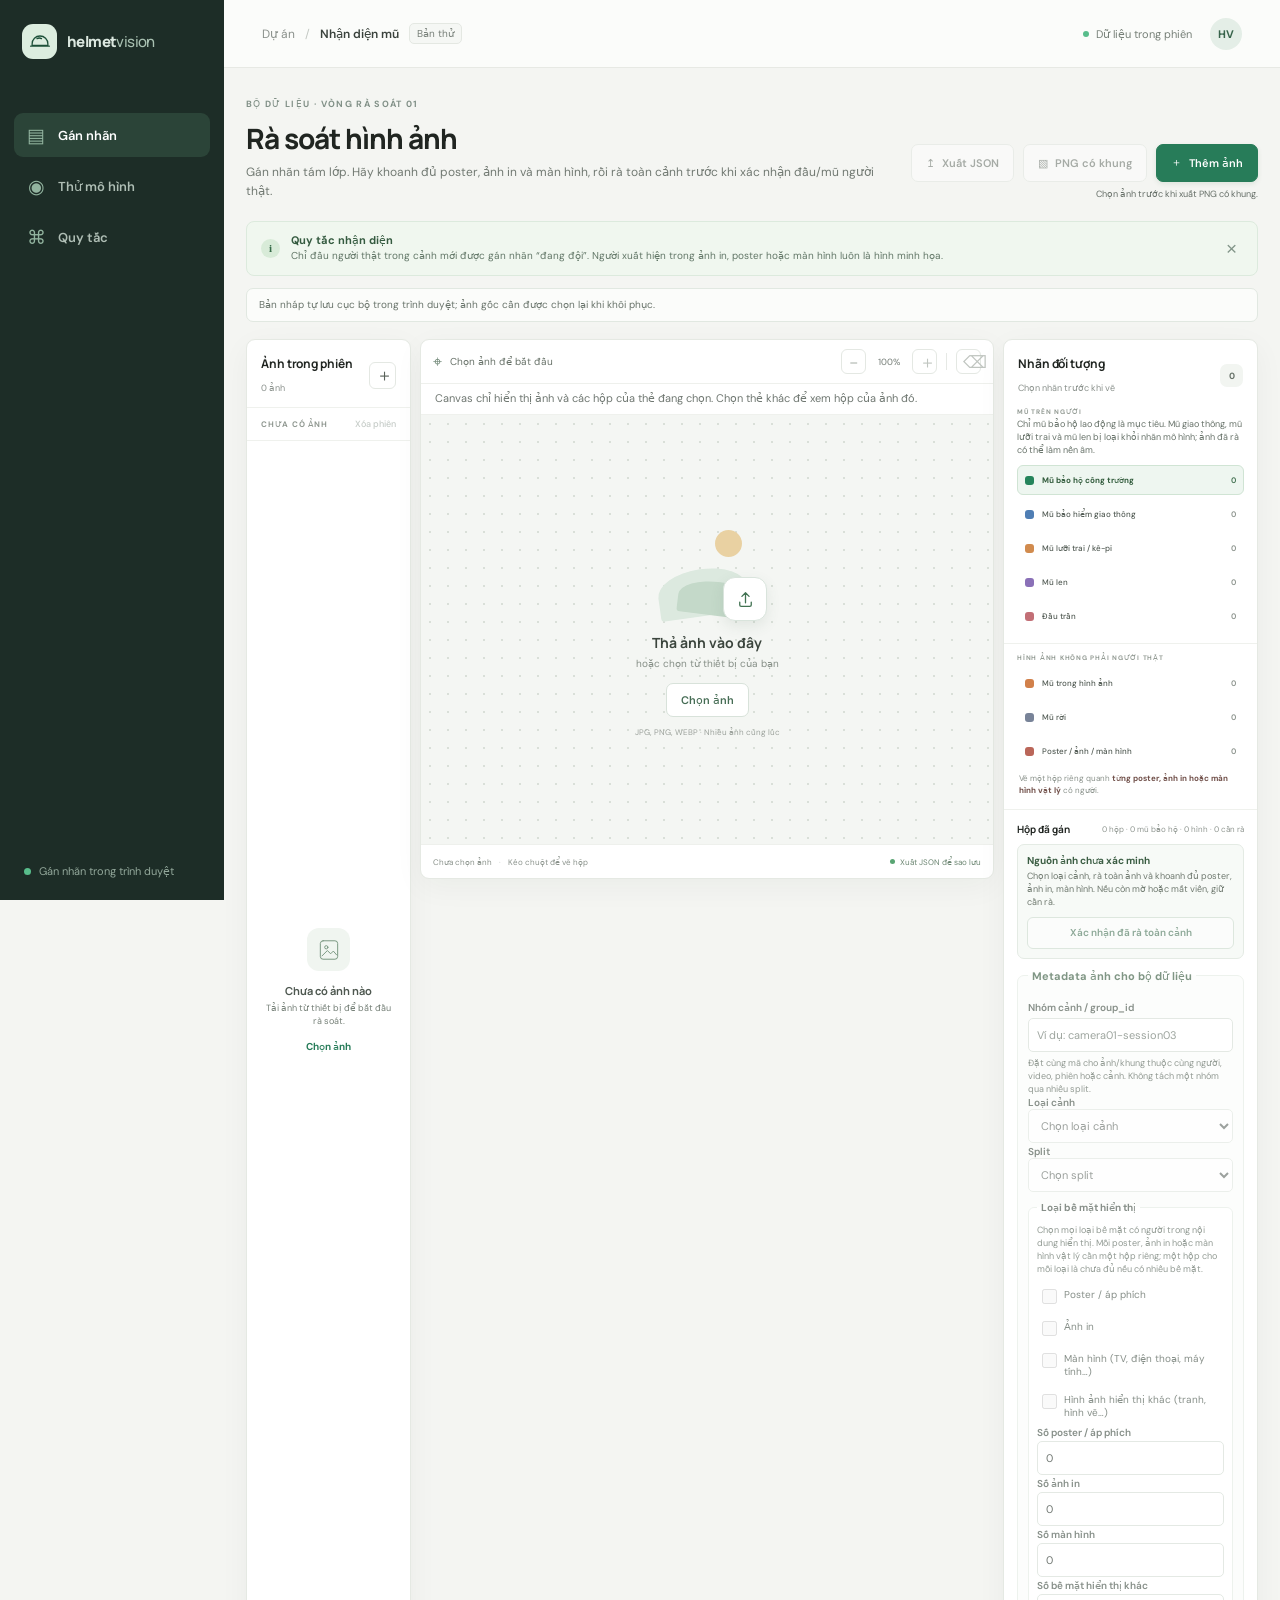
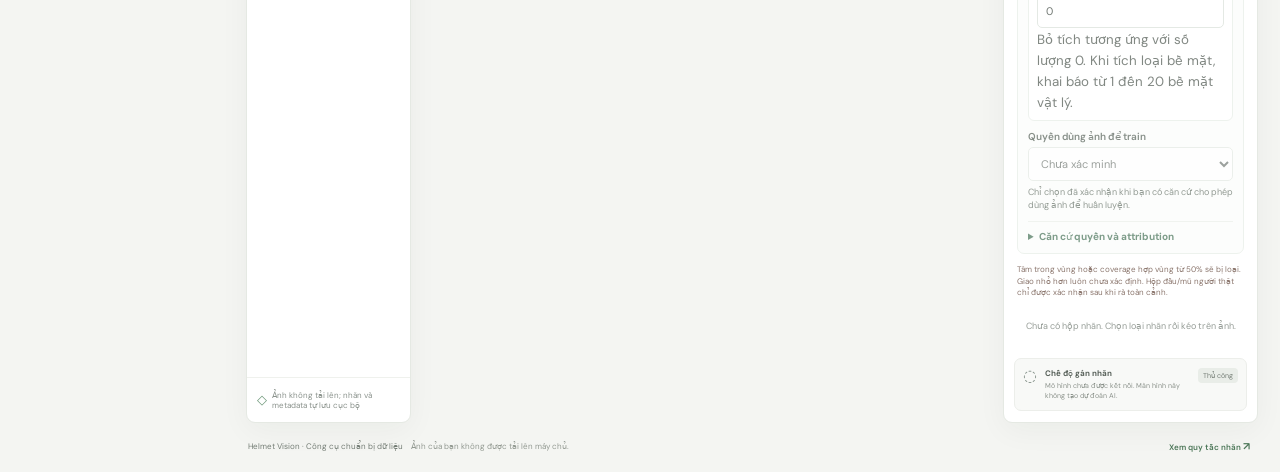
<file: web/index.html>
<!doctype html>
<html lang="vi">
  <head>
    <meta charset="utf-8">
    <meta name="viewport" content="width=device-width, initial-scale=1">
    <meta name="theme-color" content="#f4f5f2">
    <meta name="description" content="Công cụ rà soát và gán nhãn ảnh cho bộ dữ liệu nhận diện mũ bảo hộ.">
    <title>Helmet Vision · Rà soát dữ liệu</title>
    <link rel="stylesheet" href="./styles.css">
    <link rel="stylesheet" href="./readability.css">
  </head>
  <body>
    <div class="app-shell">
      <aside class="rail" aria-label="Điều hướng chính">
        <a class="brand-mark" href="#workspace" aria-label="Helmet Vision, trang làm việc">
          <span class="brand-glyph" aria-hidden="true"><svg viewBox="0 0 32 32"><path d="M5.5 18.5a10.5 10.5 0 0 1 21 0v2H5.5z"/><path d="M3.5 21.5h25M12 11.5c1.8-1 4.2-1 6 0"/></svg></span>
          <span class="brand-word">helmet<span>vision</span></span>
        </a>
        <nav class="rail-nav">
          <a class="rail-link is-active" href="#workspace" aria-current="page"><span class="nav-icon" aria-hidden="true">▤</span><span>Gán nhãn</span></a>
          <a class="rail-link" href="./demo.html"><span class="nav-icon" aria-hidden="true">◉</span><span>Thử mô hình</span></a>
          <a class="rail-link" href="#guide"><span class="nav-icon" aria-hidden="true">⌘</span><span>Quy tắc</span></a>
        </nav>
        <div class="rail-foot"><span class="cloud-dot" aria-hidden="true"></span><span>Gán nhãn trong trình duyệt</span></div>
      </aside>

      <main id="workspace" class="workspace">
        <header class="topbar">
          <div class="breadcrumbs"><span>Dự án</span><span class="crumb-slash">/</span><strong>Nhận diện mũ</strong><span class="version-pill">Bản thử</span></div>
          <div class="topbar-actions"><span class="save-state"><span class="save-dot"></span>Dữ liệu trong phiên</span><button class="avatar" type="button" aria-label="Tài khoản">HV</button></div>
        </header>

        <div class="page-content">
          <section class="page-heading" aria-labelledby="page-title">
            <div><p class="eyebrow">BỘ DỮ LIỆU · VÒNG RÀ SOÁT 01</p><h1 id="page-title">Rà soát hình ảnh</h1><p class="heading-copy">Gán nhãn tám lớp. Hãy khoanh đủ poster, ảnh in và màn hình, rồi rà toàn cảnh trước khi xác nhận đầu/mũ người thật.</p></div>
            <div class="heading-action-group"><div class="heading-actions"><button id="export-json" class="button button-quiet" type="button" disabled><span aria-hidden="true">↥</span> Xuất JSON</button><button id="export-overlay" class="button button-quiet" type="button" disabled aria-describedby="overlay-export-help overlay-export-status" title="PNG xem lại chỉ được tạo cục bộ; trạng thái quyền lấy từ metadata từng ảnh."><span aria-hidden="true">▧</span> PNG có khung</button><span id="overlay-export-help" class="visually-hidden">Tải ảnh đang chọn với mọi khung đã rà. PNG chỉ dùng xem lại; metadata có thể lưu user-declared permission nhưng không tự xác minh nguồn hoặc thẩm quyền cấp quyền.</span><label class="button button-primary" for="file-input"><span aria-hidden="true">＋</span> Thêm ảnh</label><input id="file-input" class="visually-hidden" type="file" accept=".jpg,.jpeg,.png,.webp,image/jpeg,image/png,image/webp" multiple></div><p id="overlay-export-status" class="overlay-export-status" role="status" aria-live="polite">Chọn ảnh đã rà xong có nhãn để xuất PNG.</p></div>
          </section>

          <div class="notice" role="note"><span class="notice-icon" aria-hidden="true">i</span><p><strong>Quy tắc nhận diện</strong><span>Chỉ đầu người thật trong cảnh mới được gán nhãn “đang đội”. Người xuất hiện trong ảnh in, poster hoặc màn hình luôn là hình minh họa.</span></p><button id="dismiss-notice" type="button" aria-label="Ẩn ghi chú">×</button></div>

          <section class="draft-tools" aria-label="Bản nháp gán nhãn">
            <p id="draft-status" role="status" aria-live="polite">Bản nháp tự lưu trong trình duyệt; khi khôi phục, hãy chọn lại ảnh gốc.</p>
            <div class="draft-actions">
              <button id="restore-draft" class="button button-quiet" type="button" hidden>Khôi phục bản nháp</button>
              <button id="discard-draft" class="text-button" type="button" hidden>Xóa bản nháp đã lưu</button>
              <input id="restore-file-input" class="visually-hidden" type="file" accept=".jpg,.jpeg,.png,.webp,image/jpeg,image/png,image/webp" multiple>
            </div>
          </section>

          <section class="review-layout" aria-label="Không gian gán nhãn">
            <aside class="asset-panel panel">
              <div class="panel-title-row"><div><h2>Ảnh trong phiên</h2><span id="asset-count" class="subtle-text">0 ảnh</span></div><button class="icon-button" id="add-images-small" type="button" aria-label="Thêm ảnh">＋</button></div>
              <div class="asset-toolbar"><span id="review-count">CHƯA CÓ ẢNH</span><button id="clear-images" type="button" class="text-button" disabled>Xóa phiên</button></div>
              <div id="asset-list" class="asset-list" aria-live="polite"></div>
              <div id="empty-assets" class="empty-assets"><div class="empty-icon" aria-hidden="true"><svg viewBox="0 0 48 48"><rect x="8" y="7" width="32" height="34" rx="5"/><circle cx="19" cy="19" r="3"/><path d="m11 35 10-10 6 6 5-5 6 7"/></svg></div><p>Chưa có ảnh nào</p><span>Tải ảnh từ thiết bị để bắt đầu rà soát.</span><label for="file-input" class="text-link">Chọn ảnh</label></div>
              <div class="asset-footer"><span class="tiny-shield" aria-hidden="true">◇</span>Ảnh không tải lên; nhãn và metadata tự lưu cục bộ</div>
            </aside>

            <section class="canvas-panel panel" aria-label="Ảnh và hộp nhãn">
              <div class="canvas-toolbar"><div class="tool-group"><span class="tool-indicator" aria-hidden="true">⌖</span><span id="canvas-mode">Chọn ảnh để bắt đầu</span></div><div class="canvas-actions"><button id="zoom-out" class="icon-button" type="button" aria-label="Thu nhỏ" disabled>−</button><span id="zoom-level" class="zoom-label">100%</span><button id="zoom-in" class="icon-button" type="button" aria-label="Phóng to" disabled>＋</button><span class="toolbar-divider"></span><button id="delete-box" class="icon-button danger-icon" type="button" aria-label="Xóa nhãn đang chọn" disabled>⌫</button></div></div>
              <p id="canvas-selection-hint" class="canvas-selection-hint">Canvas chỉ hiển thị ảnh và các hộp của thẻ đang chọn. Chọn thẻ khác để xem hộp của ảnh đó.</p>
              <div id="drop-zone" class="canvas-stage">
                <canvas id="image-canvas" tabindex="0" aria-label="Ảnh. Kéo trên ảnh để vẽ hộp nhãn. Nhấn Delete để xóa hộp đang chọn." aria-describedby="canvas-selection-hint" hidden></canvas>
                <div id="canvas-empty" class="canvas-empty"><div class="upload-illustration" aria-hidden="true"><span class="upload-sun"></span><span class="upload-hill upload-hill-back"></span><span class="upload-hill upload-hill-front"></span><span class="upload-frame"><svg viewBox="0 0 32 32"><path d="M16 22V8m0 0-5 5m5-5 5 5M8 21v4a2 2 0 0 0 2 2h12a2 2 0 0 0 2-2v-4"/></svg></span></div><h3>Thả ảnh vào đây</h3><p>hoặc chọn từ thiết bị của bạn</p><label class="button button-outline" for="file-input">Chọn ảnh</label><span class="format-note">JPG, PNG, WEBP · Nhiều ảnh cùng lúc</span></div>
                <div id="box-help" class="box-help" hidden>Kéo để vẽ · Shift + kéo để vẽ hộp chồng · Kéo hộp để di chuyển · U rà lại / xác nhận · Delete để xóa</div>
              </div>
              <div class="canvas-footer"><span id="image-dimensions">Chưa chọn ảnh</span><span class="footer-separator">·</span><span>Kéo chuột để vẽ hộp</span><span class="footer-spacer"></span><span class="unsaved-indicator"><i></i> Xuất JSON để sao lưu</span></div>
            </section>

            <aside class="labels-panel panel" aria-label="Nhãn và đối tượng">
              <div class="panel-title-row label-panel-heading"><div><h2>Nhãn đối tượng</h2><span class="subtle-text">Chọn nhãn trước khi vẽ</span></div><span id="box-count" class="count-badge">0</span></div>
              <div class="label-section"><p class="section-kicker">MŨ TRÊN NGƯỜI</p><p class="target-label-hint">Chỉ mũ bảo hộ lao động là mục tiêu. Mũ giao thông, mũ lưỡi trai và mũ len bị loại khỏi nhãn mô hình; ảnh đã rà có thể làm nền âm.</p><div id="worn-labels" class="label-options"></div></div>
              <div class="label-section secondary-section"><p class="section-kicker">HÌNH ẢNH KHÔNG PHẢI NGƯỜI THẬT</p><div id="nonperson-labels" class="label-options"></div><p class="region-hint">Vẽ một hộp riêng quanh <strong>từng poster, ảnh in hoặc màn hình vật lý</strong> có người.</p></div>
              <div class="annotation-section">
                <div class="annotation-heading"><h3>Hộp đã gán</h3><span id="annotation-total">0 đối tượng</span></div>
                <div id="image-review-status" class="source-review" role="group" aria-labelledby="image-review-title" hidden>
                  <div class="source-review-copy"><strong id="image-review-title">Ảnh chưa rà</strong><span>Tiến độ tự lưu trong bản nháp và được đưa vào JSON v7 khi xuất. Xác nhận rà ảnh không thay cho quyền sử dụng. Ảnh trống chỉ xác nhận sau khi nguồn đã rà toàn cảnh; ảnh có nhãn cần xác nhận đã rà hết ảnh sau khi xử lý mọi hộp và nguồn đã rõ.</span></div>
                  <button id="mark-reviewed-no-labels" type="button" aria-pressed="false">Xác nhận đã rà: không có nhãn</button>
                  <button id="mark-reviewed-with-labels" type="button" aria-pressed="false" hidden>Xác nhận đã rà hết nhãn trong ảnh</button>
                </div>
                <div class="source-review" role="group" aria-labelledby="scene-review-title">
                  <div class="source-review-copy"><strong id="scene-review-title">Nguồn ảnh chưa xác minh</strong><span id="scene-review-status">Rà toàn ảnh và khoanh riêng từng poster, ảnh in, màn hình có người. Nếu còn mờ hoặc mất viền, giữ cần rà.</span></div>
                  <label id="other-scene-review-row" class="other-scene-review" hidden><input id="other-scene-review" type="checkbox"><span>Đã rà toàn ảnh gốc: không có người trong poster, ảnh in hoặc màn hình.</span></label>
                  <button id="review-scene" type="button" aria-pressed="false" disabled>Xác nhận đã rà toàn cảnh</button>
                </div>
                <fieldset id="depiction-region-surface-group" class="surface-type-fieldset region-surface-fieldset" aria-describedby="depiction-region-surface-help depiction-region-surface-error" hidden disabled>
                  <legend>Gán bề mặt vật lý cho vùng</legend>
                  <label for="depiction-region-surface-type">Bề mặt vật lý của hộp đang chọn hoặc hộp tiếp theo</label>
                  <select id="depiction-region-surface-type" aria-required="true">
                    <option value="">Chọn bề mặt cụ thể</option>
                  </select>
                  <p id="depiction-region-surface-help" class="surface-type-help">Mỗi poster, ảnh in hoặc màn hình thật cần một hộp riêng. Chọn đúng bản thể trong inventory; chọn một vùng trong danh sách để sửa liên kết.</p>
                  <p id="depiction-region-surface-error" class="surface-type-error" role="alert" hidden></p>
                </fieldset>
                <fieldset id="dataset-metadata" class="dataset-metadata" disabled>
                  <legend>Metadata ảnh cho bộ dữ liệu</legend>
                  <label for="image-group-id">Nhóm cảnh / group_id</label>
                  <input id="image-group-id" type="text" maxlength="160" autocomplete="off" placeholder="Ví dụ: camera01-session03">
                  <small>Đặt cùng mã cho ảnh/khung thuộc cùng người, video, phiên hoặc cảnh. Không tách một nhóm qua nhiều split.</small>
                  <div class="dataset-meta-grid">
                    <label for="image-scene-type">Loại cảnh
                      <select id="image-scene-type">
                        <option value="">Chọn loại cảnh</option>
                        <option value="depiction_only">Chỉ có nội dung hiển thị</option>
                        <option value="mixed_scene">Cảnh thật cùng nội dung hiển thị</option>
                        <option value="other">Cảnh khác</option>
                      </select>
                    </label>
                    <label for="image-split">Split
                      <select id="image-split">
                        <option value="">Chọn split</option>
                        <option value="train">Train</option>
                        <option value="val">Validation</option>
                        <option value="test">Test khóa</option>
                      </select>
                    </label>
                  </div>
                  <fieldset id="depiction-surface-group" class="surface-type-fieldset" aria-describedby="surface-type-help surface-count-help depiction-surface-error">
                    <legend>Loại bề mặt hiển thị</legend>
                    <p id="surface-type-help" class="surface-type-help">Chọn mọi loại bề mặt có người trong nội dung hiển thị. Mỗi poster, ảnh in hoặc màn hình vật lý cần một hộp riêng; một hộp cho mỗi loại là chưa đủ nếu có nhiều bề mặt.</p>
                    <div class="surface-type-options">
                      <label><input type="checkbox" name="depiction_surface_type" value="poster"><span>Poster / áp phích</span></label>
                      <label><input type="checkbox" name="depiction_surface_type" value="printed_photo"><span>Ảnh in</span></label>
                      <label><input type="checkbox" name="depiction_surface_type" value="screen"><span>Màn hình (TV, điện thoại, máy tính…)</span></label>
                      <label><input type="checkbox" name="depiction_surface_type" value="other_depiction"><span>Hình ảnh hiển thị khác (tranh, hình vẽ…)</span></label>
                    </div>
                    <div class="dataset-meta-grid surface-count-grid">
                      <label for="surface-count-poster">Số poster / áp phích</label>
                      <input id="surface-count-poster" type="number" name="depiction_surface_count" data-surface-type="poster" min="0" max="20" step="1" value="0" aria-describedby="surface-count-help" disabled>
                      <label for="surface-count-printed-photo">Số ảnh in</label>
                      <input id="surface-count-printed-photo" type="number" name="depiction_surface_count" data-surface-type="printed_photo" min="0" max="20" step="1" value="0" aria-describedby="surface-count-help" disabled>
                      <label for="surface-count-screen">Số màn hình</label>
                      <input id="surface-count-screen" type="number" name="depiction_surface_count" data-surface-type="screen" min="0" max="20" step="1" value="0" aria-describedby="surface-count-help" disabled>
                      <label for="surface-count-other">Số bề mặt hiển thị khác</label>
                      <input id="surface-count-other" type="number" name="depiction_surface_count" data-surface-type="other_depiction" min="0" max="20" step="1" value="0" aria-describedby="surface-count-help" disabled>
                    </div>
                    <small id="surface-count-help">Bỏ tích tương ứng với số lượng 0. Khi tích loại bề mặt, khai báo từ 1 đến 20 bề mặt vật lý.</small>
                    <p id="depiction-surface-error" class="surface-type-error" role="alert" hidden>Chọn ít nhất một loại bề mặt cho cảnh hoặc nhãn hình ảnh này trước khi rà nguồn và xuất.</p>
                  </fieldset>
                  <label for="image-training-use">Quyền dùng ảnh để train</label>
                  <select id="image-training-use">
                    <option value="unknown">Chưa xác minh</option>
                    <option value="approved">Đã xác nhận được phép</option>
                    <option value="not_allowed">Không được phép</option>
                  </select>
                  <small>Chỉ chọn đã xác nhận khi bạn có căn cứ cho phép dùng ảnh để huấn luyện.</small>
                  <details class="image-rights-details">
                    <summary>Căn cứ quyền và attribution</summary>
                    <label for="image-rights-basis">Căn cứ</label>
                    <select id="image-rights-basis">
                      <option value="">Chọn căn cứ</option>
                      <option value="owned">Ảnh do mình sở hữu/tự chụp</option>
                      <option value="permission">Có văn bản cho phép</option>
                      <option value="license">Giấy phép sử dụng</option>
                      <option value="public_domain">Phạm vi công cộng</option>
                    </select>
                    <label for="image-source-reference">Nguồn hoặc nơi lưu căn cứ</label>
                    <input id="image-source-reference" type="text" maxlength="2048" autocomplete="off" placeholder="URL hoặc mã tham chiếu">
                    <small>Bắt buộc cho mọi căn cứ. Nếu chọn giấy phép, điền thêm mã giấy phép và attribution.</small>
                    <label for="image-license-id">Mã giấy phép</label>
                    <input id="image-license-id" type="text" maxlength="160" autocomplete="off" placeholder="Ví dụ: CC BY 4.0">
                    <label for="image-attribution">Attribution cần giữ</label>
                    <input id="image-attribution" type="text" maxlength="512" autocomplete="off" placeholder="Tác giả / nguồn / nội dung ghi công">
                    <small>Đây là thông tin do người rà khai báo, không phải bước xác minh pháp lý tự động.</small>
                  </details>
                </fieldset>
                <p class="count-rule">Tâm trong vùng hoặc coverage hợp vùng từ 50% sẽ bị loại. Giao nhỏ hơn luôn chưa xác định. Hộp đầu/mũ người thật chỉ được xác nhận sau khi rà toàn cảnh.</p>
                <div id="annotation-list" class="annotation-list" aria-live="polite"><div class="annotation-empty">Chưa có hộp nhãn. Chọn loại nhãn rồi kéo trên ảnh.</div></div>
              </div>
              <div class="model-status"><span class="status-icon" aria-hidden="true">◌</span><p><strong>Chế độ gán nhãn</strong><span>Mô hình chưa được kết nối. Màn hình này không tạo dự đoán AI.</span></p><span class="status-tag">Thủ công</span></div>
            </aside>
          </section>
          <footer class="page-footer"><span>Helmet Vision · Công cụ chuẩn bị dữ liệu</span><span>Ảnh của bạn không được tải lên máy chủ.</span><button id="open-guide" type="button">Xem quy tắc nhãn <span aria-hidden="true">↗</span></button></footer>
        </div>
      </main>
    </div>

    <dialog id="guide-dialog" class="guide-dialog" aria-labelledby="guide-title">
      <div class="guide-head"><div><p class="eyebrow">QUY TẮC GÁN NHÃN</p><h2 id="guide-title">Phân biệt người thật và hình ảnh</h2></div><button id="close-guide" class="icon-button" type="button" aria-label="Đóng">×</button></div>
      <p class="guide-intro">Khai báo từng poster, ảnh in hoặc màn hình vật lý có người và vẽ một hộp riêng cho mỗi bề mặt; không chỉ vẽ một hộp cho mỗi loại. Nếu không rõ ranh giới hoặc bề mặt mất viền, giữ trạng thái cần rà.</p>
      <div class="guide-rule"><span class="guide-mark real">01</span><p><strong>Người thật đang đội mũ</strong><span>Ghi loại mũ để rà soát; chỉ mũ bảo hộ lao động được xuất thành nhãn mục tiêu, các loại còn lại trở thành nền âm.</span></p></div>
      <div class="guide-rule"><span class="guide-mark depicted">02</span><p><strong>Poster, ảnh in hoặc màn hình</strong><span>Kể cả poster có hình người đội mũ, gán là “Hình trên poster / màn hình”. Không tính là người đang đội mũ.</span></p></div>
      <div class="guide-rule"><span class="guide-mark loose">03</span><p><strong>Mũ rời</strong><span>Mũ đang cầm, treo hoặc đặt riêng được gán “Mũ rời”. Không suy ra người đang đội.</span></p></div>
      <div class="guide-rule"><span class="guide-mark unsure">?</span><p><strong>Không đủ bằng chứng</strong><span>Chọn “Chưa xác định”. Nhãn này sẽ bị loại khỏi nhãn YOLO cho tới khi được rà lại.</span></p></div>
      <button id="guide-done" class="button button-primary guide-done" type="button">Đã hiểu</button>
    </dialog>
    <div id="toast" class="toast" role="status" aria-live="polite"></div>
    <script src="./app.js"></script>
  </body>
</html>
</file>
<file: web/styles.css>
@import url('https://fonts.googleapis.com/css2?family=DM+Sans:wght@400;500;600;700&family=Manrope:wght@400;500;600;700;800&display=swap');

:root{font-family:'DM Sans',Arial,sans-serif;color:#202521;background:#f4f5f2;font-synthesis:none;text-rendering:optimizeLegibility;--ink:#202521;--muted:#7a817b;--line:#e6e9e3;--paper:#fff;--green:#20805c;--green-dark:#196548;--green-soft:#e8f4ed;--orange:#dd8854;--blue:#557daf;--purple:#8470b3;--yellow:#c59b3d;--rose:#bf7270;--slate:#777e85;--shadow:0 8px 30px rgba(27,41,32,.045)}*{box-sizing:border-box}[hidden]{display:none!important}body{margin:0;min-width:360px;min-height:100vh}.app-shell{min-height:100vh}.rail{position:fixed;inset:0 auto 0 0;width:224px;background:#1d2d27;color:#dce8e0;padding:24px 14px 20px;display:flex;flex-direction:column;z-index:5}.brand-mark{display:flex;align-items:center;gap:10px;padding:0 8px;color:inherit;text-decoration:none}.brand-glyph{display:grid;place-items:center;width:35px;height:35px;border-radius:11px;background:#dceddf;color:#1d5039}.brand-glyph svg{width:24px;fill:none;stroke:currentColor;stroke-width:1.7;stroke-linecap:round;stroke-linejoin:round}.brand-word{font-family:Manrope,sans-serif;font-size:15px;font-weight:800;letter-spacing:-.6px}.brand-word span{font-weight:500;color:#a9c1b2}.rail-nav{display:grid;gap:7px;margin-top:54px}.rail-link{height:44px;padding:0 12px;border-radius:9px;display:flex;align-items:center;gap:12px;color:#afbeb5;text-decoration:none;font-size:13px;font-weight:600;transition:background .18s,color .18s}.rail-link:hover{background:#273c33;color:#f5faf7}.rail-link.is-active{background:#2b4438;color:#fff}.nav-icon{display:grid;place-items:center;width:20px;color:#92b49f;font-size:19px}.rail-foot{margin-top:auto;padding:12px 10px 2px;display:flex;align-items:center;gap:8px;color:#93a89b;font-size:11px}.cloud-dot,.save-dot{width:7px;height:7px;border-radius:50%;background:#58bd8b}.workspace{margin-left:224px;min-height:100vh}.topbar{height:68px;border-bottom:1px solid #e7e9e4;background:#fbfcfa;display:flex;align-items:center;justify-content:space-between;padding:0 clamp(22px,3vw,48px)}.breadcrumbs{display:flex;align-items:center;gap:10px;color:#8a908b;font-size:12px}.breadcrumbs strong{color:#3a423c;font-weight:600}.crumb-slash{color:#c2c7c2}.version-pill{border:1px solid #e4e8e2;background:#f5f7f4;border-radius:5px;padding:3px 7px;color:#767e77;font-size:10px}.topbar-actions{display:flex;align-items:center;gap:18px}.save-state{display:flex;align-items:center;gap:7px;color:#778078;font-size:11px}.save-dot{width:6px;height:6px}.avatar{border:0;background:#e4eee7;color:#37634a;border-radius:50%;width:32px;height:32px;font:700 11px 'DM Sans';cursor:pointer}.page-content{max-width:1710px;margin:0 auto;padding:30px clamp(22px,3vw,48px) 18px}.page-heading{display:flex;justify-content:space-between;align-items:flex-end;gap:20px;margin-bottom:21px}.eyebrow{font-size:9px;letter-spacing:1.35px;font-weight:700;color:#819087;margin:0 0 9px}.page-heading h1{font-family:Manrope,sans-serif;font-size:28px;letter-spacing:-1px;margin:0 0 6px;font-weight:750}.heading-copy{font-size:12px;color:#717972;margin:0;line-height:1.55}.heading-actions{display:flex;align-items:center;gap:9px;flex-shrink:0}.button{height:38px;border-radius:7px;padding:0 14px;display:inline-flex;align-items:center;justify-content:center;gap:7px;text-decoration:none;font:600 11px 'DM Sans';cursor:pointer;transition:background .18s,border-color .18s,transform .18s}.button:active{transform:translateY(1px)}.button-primary{background:#277c59;border:1px solid #277c59;color:#fff;box-shadow:0 2px 5px #1d54311a}.button-primary:hover{background:#206d4d}.button-quiet{background:#fff;border:1px solid #dfe4de;color:#525b54}.button-quiet:hover,.button-outline:hover{background:#f5f8f5;border-color:#b9c8bd}.button-quiet:disabled{opacity:.48;cursor:not-allowed}.button-outline{height:34px;border:1px solid #d8e2da;background:#fff;color:#456c54}.visually-hidden{position:absolute;width:1px;height:1px;padding:0;margin:-1px;overflow:hidden;clip:rect(0,0,0,0);white-space:nowrap;border:0}.visually-hidden:focus-visible+label{outline:3px solid #84bc9b;outline-offset:3px}.notice{display:flex;align-items:center;gap:11px;padding:11px 14px;border:1px solid #dceadd;border-radius:8px;background:#f0f7ef;margin-bottom:17px;color:#3f6748}.notice-icon{display:grid;place-items:center;flex:0 0 19px;height:19px;border-radius:50%;background:#d8ebd8;color:#376b48;font:700 11px Georgia}.notice p{display:grid;gap:2px;margin:0;flex:1}.notice strong{font-size:11px;font-weight:700;color:#355b40}.notice p span{font-size:10px;color:#627767;line-height:1.45}.notice>button{border:0;background:none;color:#819488;font-size:19px;line-height:1;cursor:pointer}.review-layout{display:grid;grid-template-columns:190px minmax(420px,1fr) 286px;gap:12px;min-height:calc(100vh - 285px);align-items:stretch}.panel{background:#fff;border:1px solid #e5e9e3;border-radius:9px;box-shadow:var(--shadow);min-width:0}.asset-panel{display:flex;flex-direction:column;min-height:540px}.panel-title-row{display:flex;align-items:center;justify-content:space-between;padding:15px 14px 11px}.panel-title-row h2{font:700 12px Manrope,sans-serif;margin:0 0 3px;letter-spacing:-.1px}.subtle-text{font-size:9px;color:#8a918c}.icon-button{width:27px;height:27px;border:1px solid #e4e8e3;border-radius:6px;background:#fff;color:#59625a;display:grid;place-items:center;font:500 17px 'DM Sans';cursor:pointer;transition:background .15s,border-color .15s}.icon-button:hover:not(:disabled){background:#f2f6f3;border-color:#c8d5cb}.icon-button:disabled{color:#c0c5c0;cursor:not-allowed}.asset-toolbar{display:flex;align-items:center;justify-content:space-between;padding:10px 14px;border-top:1px solid #eff1ed;border-bottom:1px solid #eff1ed}.asset-toolbar>span{font-size:8px;letter-spacing:.8px;color:#909891;font-weight:700}.text-button{border:0;background:none;font:500 9px 'DM Sans';color:#718076;padding:0;cursor:pointer}.text-button:disabled{opacity:.4;cursor:not-allowed}.asset-list{display:grid;align-content:start;gap:7px;padding:8px;max-height:calc(100vh - 495px);overflow:auto}.asset-item{position:relative;display:grid;grid-template-columns:50px minmax(0,1fr) auto;gap:9px;align-items:center;padding:7px;border:1px solid transparent;background:#fff;border-radius:7px;text-align:left;cursor:pointer}.asset-item:hover{background:#f7f9f7}.asset-item.is-selected{background:#eff6f0;border-color:#d6e7d7}.asset-thumb{width:50px;height:42px;border-radius:4px;object-fit:cover;background:#eef0ec}.asset-name{overflow:hidden;text-overflow:ellipsis;white-space:nowrap;font-size:9px;color:#39413a;font-weight:600}.asset-meta{display:block;margin-top:4px;color:#868e88;font-size:8px}.asset-index{color:#9aa09a;font-size:8px;align-self:start;padding-top:2px}.empty-assets{display:grid;justify-items:center;text-align:center;padding:36px 15px 22px;margin:auto 0;color:#768078}.empty-icon{width:43px;height:43px;border-radius:12px;background:#f0f5f0;color:#72917a;display:grid;place-items:center;margin-bottom:12px}.empty-icon svg{width:26px;fill:none;stroke:currentColor;stroke-width:1.7;stroke-linecap:round;stroke-linejoin:round}.empty-assets p{font:700 11px Manrope;margin:0 0 4px;color:#4e5850}.empty-assets>span{font-size:9px;line-height:1.45}.text-link{margin-top:11px;color:#277c59;font-size:10px;font-weight:700;cursor:pointer}.asset-footer{margin-top:auto;padding:12px 10px;border-top:1px solid #eff1ed;display:flex;align-items:center;justify-content:center;gap:5px;color:#8a928c;font-size:8px}.tiny-shield{font-size:13px;color:#6c9778}.canvas-panel{display:flex;flex-direction:column;overflow:hidden}.canvas-toolbar{height:44px;flex-shrink:0;border-bottom:1px solid #eef0ec;padding:0 12px;display:flex;align-items:center;justify-content:space-between}.tool-group,.canvas-actions{display:flex;align-items:center;gap:8px}.tool-group{font-size:10px;color:#687269}.tool-indicator{font-size:16px;color:#6d8574}.canvas-actions{gap:6px}.canvas-actions .icon-button{width:25px;height:25px}.zoom-label{min-width:34px;text-align:center;color:#737b75;font-size:9px}.toolbar-divider{height:17px;border-left:1px solid #e6e9e5;margin:0 3px}.danger-icon:hover:not(:disabled){color:#a44d49;border-color:#ecc8c6;background:#fcf1f0!important}.canvas-stage{position:relative;display:grid;place-items:center;flex:1;min-height:400px;background-color:#f4f6f3;background-image:radial-gradient(#d9dfd8 .8px,transparent .8px);background-size:18px 18px;overflow:hidden;transition:background-color .2s}.canvas-stage.is-over{background-color:#e9f3eb;outline:2px dashed #6fa47a;outline-offset:-7px}.canvas-stage.has-image{display:flex;align-items:center;justify-content:center;padding:14px}.canvas-stage canvas{display:block;width:100%;height:100%;max-height:66vh;object-fit:contain;touch-action:none;cursor:crosshair}.canvas-stage.has-image canvas{height:100%;max-height:66vh}.canvas-empty{display:grid;justify-items:center;text-align:center;padding:26px 15px}.canvas-empty[hidden]{display:none}.upload-illustration{width:128px;height:102px;position:relative;margin-bottom:9px}.upload-sun{position:absolute;width:27px;height:27px;border-radius:50%;background:#e9d1a2;top:8px;left:72px}.upload-hill{position:absolute;bottom:8px;width:90px;height:47px;border-radius:60% 60% 4px 4px}.upload-hill-back{left:15px;background:#dce9df;transform:rotate(-8deg)}.upload-hill-front{left:35px;background:#c4d9c9;transform:rotate(7deg);height:34px;width:81px}.upload-frame{position:absolute;width:44px;height:44px;right:4px;bottom:3px;display:grid;place-items:center;background:#fff;border:1px solid #d9e4dc;border-radius:12px;box-shadow:0 5px 14px #44634b1a;color:#417252}.upload-frame svg{width:23px;fill:none;stroke:currentColor;stroke-width:1.8;stroke-linecap:round;stroke-linejoin:round}.canvas-empty h3{font:700 14px Manrope;margin:0 0 5px;color:#3b453d}.canvas-empty>p{font-size:10px;color:#858e86;margin:0 0 13px}.format-note{font-size:8px;color:#9ba19b;margin-top:10px}.box-help{position:absolute;bottom:9px;left:50%;transform:translateX(-50%);padding:6px 10px;border:1px solid #e4e9e3;border-radius:16px;background:#ffffffeb;color:#69736b;font-size:8px;white-space:nowrap;box-shadow:0 2px 6px #263a2e0d}.box-help[hidden]{display:none}.canvas-footer{height:34px;flex-shrink:0;border-top:1px solid #eef0ec;padding:0 12px;display:flex;align-items:center;gap:7px;color:#89918a;font-size:8px}.footer-separator{color:#c2c7c1}.footer-spacer{flex:1}.unsaved-indicator{display:flex;align-items:center;gap:5px;color:#6c8672}.unsaved-indicator i{width:5px;height:5px;border-radius:50%;background:#59a573}.labels-panel{display:flex;flex-direction:column;min-height:540px}.label-panel-heading{padding-bottom:12px}.count-badge{min-width:23px;height:23px;padding:0 6px;border-radius:7px;background:#f2f5f1;color:#667168;display:grid;place-items:center;font-size:9px;font-weight:700}.label-section{padding:0 13px 12px}.section-kicker{font-size:7px;letter-spacing:.75px;color:#929a93;font-weight:700;margin:0 0 6px}.label-options{display:grid;gap:4px}.label-choice{display:flex;align-items:center;gap:8px;width:100%;min-height:30px;text-align:left;padding:5px 7px;border:1px solid transparent;border-radius:6px;background:#fff;color:#515a53;font:500 9px 'DM Sans';cursor:pointer;transition:background .15s,border .15s}.label-choice:hover{background:#f6f8f5}.label-choice.is-active{background:#eef6f0;border-color:#d0e4d4;color:#315b3b;font-weight:700}.label-choice:focus-visible,.button:focus-visible,.icon-button:focus-visible,.asset-item:focus-visible,.text-button:focus-visible,.rail-link:focus-visible,canvas:focus-visible{outline:3px solid #91c6a0;outline-offset:2px}.swatch{width:9px;height:9px;border-radius:3px;background:var(--swatch);flex:0 0 9px}.label-choice .class-count{margin-left:auto;color:#8d948e;font-size:8px;font-weight:600}.secondary-section{padding-top:10px;border-top:1px solid #eff1ed}.label-choice.is-active .class-count{color:#447252}.region-hint,.count-rule{color:#89918a;font-size:8px;line-height:1.45;margin:7px 2px 0}.region-hint strong{color:#71504a;font-weight:700}.annotation-section{padding:12px 13px;border-top:1px solid #eff1ed;flex:1;min-height:105px}.annotation-heading{display:flex;align-items:center;justify-content:space-between;margin-bottom:5px}.annotation-heading h3{font:700 10px Manrope;margin:0}.annotation-heading>span{color:#909791;font-size:8px}.count-rule{margin:0 0 8px;color:#8b766d}.annotation-list{display:grid;gap:5px;max-height:230px;overflow:auto}.annotation-empty{padding:13px 7px;text-align:center;color:#969d97;font-size:9px;line-height:1.5}.annotation-item{display:grid;grid-template-columns:8px minmax(0,1fr) auto;align-items:center;gap:7px;padding:6px;border:1px solid #edf0eb;border-radius:6px;cursor:pointer}.annotation-item:hover{background:#f8faf8}.annotation-item.is-selected{border-color:#d3e4d6;background:#f4f8f4}.annotation-dot{width:7px;height:7px;border-radius:2px;background:var(--swatch)}.annotation-copy{min-width:0}.annotation-name{font-size:8px;color:#4b554d;font-weight:600;display:block;overflow:hidden;text-overflow:ellipsis;white-space:nowrap}.annotation-position{display:block;color:#969c97;font-size:7px;margin-top:3px}.annotation-controls{display:flex;align-items:center;gap:2px}.review-toggle{width:18px;height:18px;border:1px solid #e3e7e2;border-radius:50%;background:#fff;color:#8b918b;font:700 9px Georgia;cursor:pointer}.review-toggle:hover,.review-toggle.is-uncertain{background:#f3edf9;border-color:#dfd1ef;color:#7e61a6}.annotation-delete{border:0;background:transparent;color:#9da39e;font-size:14px;cursor:pointer;padding:1px 3px;border-radius:3px}.annotation-delete:hover{background:#f8e9e8;color:#a7514c}.model-status{margin:0 10px 11px;padding:9px 8px;border-radius:7px;border:1px solid #eceeea;background:#f8f9f7;display:flex;align-items:flex-start;gap:8px}.status-icon{font-size:16px;color:#85928a;line-height:1}.model-status p{display:grid;gap:3px;margin:0;flex:1}.model-status strong{color:#58615a;font-size:8px}.model-status p span{font-size:7px;color:#8a918a;line-height:1.4}.status-tag{padding:3px 5px;border-radius:4px;background:#e9ede8;color:#747d75;font-size:7px}.page-footer{display:flex;align-items:center;gap:8px;padding:15px 2px 0;color:#929991;font-size:8px}.page-footer>span:first-child{color:#737c74}.page-footer button{margin-left:auto;border:0;background:none;color:#4b7657;font:600 8px 'DM Sans';cursor:pointer}.page-footer button span{font-size:11px}.guide-dialog{width:min(480px,calc(100vw - 30px));padding:22px;border:1px solid #e2e7e1;border-radius:12px;box-shadow:0 22px 70px #12251c33;color:var(--ink)}.guide-dialog::backdrop{background:#16261cb0;backdrop-filter:blur(2px)}.guide-head{display:flex;align-items:flex-start;justify-content:space-between}.guide-head h2{font:750 20px Manrope;letter-spacing:-.6px;margin:0}.guide-intro{font-size:11px;line-height:1.55;color:#727a73;margin:12px 0 17px}.guide-rule{display:flex;align-items:flex-start;gap:11px;padding:12px 0;border-top:1px solid #eff1ed}.guide-mark{flex:0 0 27px;width:27px;height:27px;border-radius:7px;display:grid;place-items:center;background:#edf4ee;color:#43805a;font:700 9px 'DM Sans'}.guide-mark.depicted{background:#fff2e8;color:#b66d36}.guide-mark.loose{background:#eff2f5;color:#69768b}.guide-mark.unsure{background:#f4effa;color:#8068a7}.guide-rule p{display:grid;gap:4px;margin:1px 0 0}.guide-rule strong{font-size:10px}.guide-rule p span{font-size:9px;line-height:1.45;color:#798179}.guide-done{width:100%;margin-top:13px}.toast{position:fixed;left:50%;bottom:24px;z-index:10;transform:translate(-50%,16px);padding:10px 15px;border:1px solid #dce7dd;border-radius:8px;background:#fff;color:#46564a;box-shadow:0 8px 28px #13271a21;font-size:10px;opacity:0;pointer-events:none;transition:opacity .2s,transform .2s}.toast.is-visible{opacity:1;transform:translate(-50%,0)}

@media(max-width:1300px){.review-layout{grid-template-columns:165px minmax(360px,1fr) 255px;gap:9px}.page-content{padding-left:22px;padding-right:22px}.section-kicker{font-size:6.5px}.label-choice{font-size:8px}}@media(max-width:1050px){.rail{width:64px;padding:20px 8px}.brand-mark{padding:0;justify-content:center}.brand-word,.rail-link>span:last-child,.rail-foot>span:last-child{display:none}.rail-nav{margin-top:48px}.rail-link{justify-content:center;padding:0}.rail-foot{justify-content:center;padding:12px 0}.workspace{margin-left:64px}.review-layout{grid-template-columns:160px minmax(340px,1fr)}.labels-panel{grid-column:1/-1;display:grid;grid-template-columns:1fr 1fr 1.3fr;min-height:unset}.labels-panel>.panel-title-row{grid-column:1/-1}.labels-panel .label-section{padding:0 13px 10px}.labels-panel .secondary-section{border-top:0;border-left:1px solid #eff1ed;padding-top:0}.annotation-section{border-top:0;border-left:1px solid #eff1ed;grid-column:3;grid-row:2/4}.model-status{grid-column:1/3}.label-options{grid-template-columns:1fr 1fr}}@media(max-width:700px){body{min-width:360px}.rail{width:52px}.workspace{margin-left:52px}.topbar{height:58px;padding:0 14px}.breadcrumbs{gap:6px;font-size:10px}.version-pill,.save-state{display:none}.topbar-actions{gap:0}.page-content{padding:22px 12px 14px}.page-heading{align-items:flex-start;flex-direction:column;gap:13px}.page-heading h1{font-size:24px}.heading-copy{font-size:10px;max-width:95%}.heading-actions{width:100%;justify-content:flex-start}.review-layout{grid-template-columns:1fr;min-height:unset}.asset-panel{min-height:unset;order:1}.asset-list{display:flex;max-height:122px;overflow:auto}.asset-item{flex:0 0 165px}.empty-assets{padding:15px}.empty-icon{margin-bottom:7px}.empty-assets>span{max-width:210px}.asset-footer{padding:8px}.canvas-panel{order:0;min-height:420px}.canvas-stage{min-height:350px}.canvas-stage.has-image canvas{max-height:55vh}.labels-panel{order:2;grid-template-columns:1fr 1fr;display:grid}.labels-panel>.panel-title-row{grid-column:1/-1}.labels-panel .label-section{padding:0 11px 10px}.labels-panel .secondary-section{border-left:1px solid #eff1ed;border-top:0;padding-top:0}.annotation-section{grid-column:1/-1;grid-row:auto;border-top:1px solid #eff1ed;border-left:0;max-height:240px}.model-status{grid-column:1/-1;margin-top:0}.page-footer{flex-wrap:wrap;line-height:1.45}.page-footer>span:first-child{width:100%}.page-footer button{margin-left:0}.notice{align-items:flex-start}.notice p span{line-height:1.5}.canvas-footer{font-size:7px;padding:0 8px}.unsaved-indicator{display:none}}@media(prefers-reduced-motion:reduce){*,*::before,*::after{scroll-behavior:auto!important;animation-duration:.01ms!important;animation-iteration-count:1!important;transition-duration:.01ms!important}}

@media(max-width:700px){
  .heading-copy{font-size:12px}
  .button{font-size:12px}
  .notice strong{font-size:12px}
  .notice p span{font-size:11px}
  .panel-title-row h2{font-size:13px}
  .subtle-text{font-size:11px}
  .asset-toolbar>span{font-size:10px}
  .text-button{font-size:10px}
  .asset-name{font-size:11px}
  .asset-meta,.asset-index{font-size:10px}
  .empty-assets p{font-size:12px}
  .empty-assets>span{font-size:11px}
  .text-link{font-size:12px}
  .asset-footer{font-size:10px}
  .canvas-toolbar{min-height:46px;height:auto;padding:5px 8px}
  .tool-group{font-size:11px}
  .canvas-actions{gap:3px}
  .canvas-actions .icon-button{width:32px;height:32px}
  .canvas-empty>p{font-size:11px}
  .format-note{font-size:10px}
  .box-help{font-size:10px;max-width:calc(100% - 16px);white-space:normal;text-align:center}
  .canvas-footer{height:auto;min-height:38px;flex-wrap:wrap;padding:7px 8px;font-size:10px;line-height:1.4}
  .label-choice{min-height:36px;font-size:10px;padding:6px 7px}
  .label-choice .class-count{font-size:10px}
  .section-kicker{font-size:9px}
  .region-hint,.count-rule{font-size:10px}
  .annotation-heading h3{font-size:11px}
  .annotation-heading>span{font-size:10px}
  .annotation-empty{font-size:11px}
  .annotation-name{font-size:10px}
  .annotation-position{font-size:10px}
  .review-toggle{width:24px;height:24px}
  .model-status strong,.model-status p span{font-size:10px}
  .status-tag{font-size:9px}
  .page-footer{font-size:10px}
  .page-footer button{font-size:10px}
  .guide-intro{font-size:12px}
  .guide-rule strong{font-size:11px}
  .guide-rule p span{font-size:10px}
  .toast{font-size:12px}
}


@media (min-width: 701px) {
  .review-layout > .canvas-panel {
    align-self: start;
    min-height: 540px;
  }
}

.canvas-selection-hint {
  margin: 0;
  padding: 7px 14px;
  border-bottom: 1px solid #eff1ed;
  background: #fff;
  color: #6f7771;
  font-size: 11px;
  line-height: 1.4;
}

@media (max-width: 700px) {
  .canvas-selection-hint {
    padding: 7px 10px;
  }
  .heading-actions {
    flex-wrap: wrap;
  }
}

.heading-action-group {
  display: grid;
  justify-items: end;
  gap: 6px;
  flex: 0 0 auto;
}

.overlay-export-status {
  max-width: 360px;
  margin: 0;
  color: #656e67;
  font-size: 9px;
  line-height: 1.4;
  text-align: right;
}

@media (max-width: 700px) {
  .heading-action-group {
    width: 100%;
    justify-items: start;
  }

  .overlay-export-status {
    max-width: 100%;
    text-align: left;
  }
}
</file>
<file: web/readability.css>
@media (max-width: 700px) {
  .breadcrumbs { font-size: 11px; }
  .heading-copy { font-size: 12px; line-height: 1.55; }
  .button { font-size: 12px; }
  .notice strong { font-size: 12px; }
  .notice p span { font-size: 11px; }
  .panel-title-row h2 { font-size: 14px; }
  .subtle-text { font-size: 10px; }
  .asset-toolbar > span { font-size: 9px; }
  .text-button { font-size: 10px; }
  .asset-name { font-size: 11px; }
  .asset-meta { font-size: 9px; }
  .empty-assets p { font-size: 12px; }
  .empty-assets > span { font-size: 10px; }
  .empty-assets .text-link { font-size: 11px; }
  .canvas-toolbar .tool-group { font-size: 11px; }
  .canvas-stage { min-height: 340px; }
  .canvas-empty h3 { font-size: 16px; }
  .canvas-empty > p { font-size: 12px; }
  .format-note { font-size: 10px; }
  .box-help { width: calc(100% - 18px); text-align: center; white-space: normal; font-size: 10px; }
  .canvas-footer { font-size: 9px; }
  .label-panel-heading .subtle-text { font-size: 10px; }
  .section-kicker { font-size: 9px; line-height: 1.35; letter-spacing: .5px; }
  .label-options { grid-template-columns: 1fr; }
  .label-choice { min-height: 36px; font-size: 12px; line-height: 1.35; }
  .label-choice .class-count { font-size: 10px; }
  .region-hint, .count-rule { font-size: 10px; }
  .annotation-heading h3 { font-size: 12px; }
  .annotation-heading > span { font-size: 9px; }
  .annotation-name { font-size: 10px; }
  .annotation-position { font-size: 9px; line-height: 1.3; }
  .review-toggle { width: 22px; height: 22px; font-size: 11px; }
  .annotation-delete { min-width: 22px; min-height: 22px; font-size: 17px; }
  .annotation-empty { font-size: 10px; }
  .model-status strong { font-size: 10px; }
  .model-status p span { font-size: 9px; }
  .status-tag { font-size: 8px; }
  .page-footer { font-size: 10px; }
  .page-footer button { font-size: 10px; }
  .guide-intro { font-size: 12px; }
  .guide-rule strong { font-size: 11px; }
  .guide-rule p span { font-size: 10px; }
}

@media (max-width: 420px) {
  .labels-panel { grid-template-columns: 1fr; }
  .labels-panel .secondary-section { border-left: 0; border-top: 1px solid #eff1ed; padding-top: 10px; }
}

.source-review {
  display: grid;
  gap: 8px;
  margin: 8px 0;
  padding: 9px;
  border: 1px solid #e4ebe4;
  border-radius: 7px;
  background: #f7faf7;
}

.draft-tools {
  display: flex;
  align-items: center;
  justify-content: space-between;
  gap: 12px;
  margin: -5px 0 17px;
  padding: 9px 12px;
  border: 1px solid #e1e8e1;
  border-radius: 7px;
  background: #fbfcfa;
}
.draft-tools p { margin: 0; color: #68736a; font-size: 10px; line-height: 1.45; }
.draft-tools p[data-state="saved"] { color: #356c47; }
.draft-tools p[data-state="error"] { color: #a34e43; }
.draft-actions { display: flex; align-items: center; gap: 10px; flex-shrink: 0; }
.draft-actions .button { height: 32px; font-size: 10px; }
.draft-actions .text-button { color: #8e514a; }

@media (max-width: 700px) {
  .draft-tools { align-items: flex-start; flex-direction: column; }
  .draft-tools p { font-size: 11px; }
  .draft-actions { width: 100%; flex-wrap: wrap; }
  .draft-actions .button { font-size: 11px; }
}

.source-review-copy { display: grid; gap: 3px; }
.source-review-copy strong { color: #3b5d43; font-size: 10px; }
.source-review-copy span { color: #6f796f; font-size: 9px; line-height: 1.45; }
.other-scene-review { display: flex; align-items: flex-start; gap: 7px; color: #566359; font-size: 9px; line-height: 1.45; }
.other-scene-review input { flex: 0 0 auto; margin: 1px 0 0; accent-color: #20805c; }
.target-label-hint { margin: -4px 0 8px; color: #68736a; font-size: 9px; line-height: 1.45; }
.source-review button {
  min-height: 32px;
  border: 1px solid #c8d8cb;
  border-radius: 6px;
  background: #fff;
  color: #37664a;
  font: 600 10px 'DM Sans', Arial, sans-serif;
  cursor: pointer;
}
.source-review button:hover:not(:disabled) { background: #edf6ef; }
.source-review button[aria-pressed="true"] { border-color: #20805c; background: #e8f4ed; }
.source-review button:disabled { opacity: .55; cursor: not-allowed; }

@media (max-width: 700px) {
  .source-review { padding: 10px; }
  .source-review-copy strong { font-size: 11px; }
  .source-review-copy span { font-size: 10px; }
  .source-review button { min-height: 36px; font-size: 11px; }
  .annotation-section { overflow-y: auto; }
}

.dataset-metadata{min-width:0;margin:10px 0;padding:10px;border:1px solid #e4ebe4;border-radius:7px;background:#fbfcfa;color:#3d473f}
.dataset-metadata legend{padding:0 4px;color:#3b5d43;font-size:11px;font-weight:700}
.dataset-metadata>label,.image-rights-details>label{display:block;margin:8px 0 4px;color:#465349;font-size:10px;font-weight:600}
.dataset-metadata input,.dataset-metadata select{display:block;width:100%;min-height:34px;padding:7px 8px;border:1px solid #d5ded5;border-radius:5px;background:#fff;color:#28332b;font:11px 'DM Sans',Arial,sans-serif}
.dataset-metadata input::placeholder{color:#69756b;opacity:1}
.dataset-metadata>small,.image-rights-details small{display:block;margin-top:5px;color:#58655a;font-size:9px;line-height:1.45}
.dataset-meta-grid{display:grid;gap:2px}
.dataset-meta-grid>label{color:#465349;font-size:10px;font-weight:600}
.image-rights-details{margin-top:9px;padding-top:8px;border-top:1px solid #e8ece7}
.image-rights-details summary{color:#37664a;font-size:10px;font-weight:700;cursor:pointer}
.image-rights-details input,.image-rights-details select{margin-bottom:5px}
.dataset-metadata:disabled{opacity:.65}
.dataset-metadata input:focus-visible,.dataset-metadata select:focus-visible,.image-rights-details summary:focus-visible{outline:3px solid #91c6a0;outline-offset:2px}
.surface-type-fieldset{min-width:0;margin:9px 0;padding:8px;border:1px solid #e4ebe4;border-radius:6px;background:#fff}
.surface-type-fieldset legend{padding:0 4px;color:#465349;font-size:10px;font-weight:700}
.surface-type-help,.surface-type-error{margin:2px 0 6px;color:#58655a;font-size:9px;line-height:1.45}
.surface-type-options{display:grid;gap:2px}
.surface-type-options label{display:flex;align-items:flex-start;gap:7px;min-height:30px;padding:6px 5px;border-radius:4px;color:#465349;font-size:10px;line-height:1.35;cursor:pointer}
.surface-type-options label:hover{background:#f4f8f4}
.dataset-metadata .surface-type-options input{display:block;flex:0 0 15px;width:15px;min-height:15px;height:15px;margin:1px 0 0;padding:0;accent-color:#277c59}
.surface-type-options input:focus-visible{outline:3px solid #91c6a0;outline-offset:2px}
.surface-type-error{margin:7px 0 0;color:#9c5144;font-weight:700}
@media(max-width:700px){.surface-type-fieldset legend{font-size:12px}.surface-type-help,.surface-type-error,.surface-type-options label{font-size:11px}.surface-type-options label{min-height:36px}}
@media(max-width:700px){.dataset-metadata legend{font-size:12px}.dataset-metadata>label,.dataset-meta-grid>label,.image-rights-details>label{font-size:12px}.dataset-metadata input,.dataset-metadata select{font-size:12px}.dataset-metadata>small,.image-rights-details small{font-size:11px}.image-rights-details summary{font-size:12px}}
</file>
